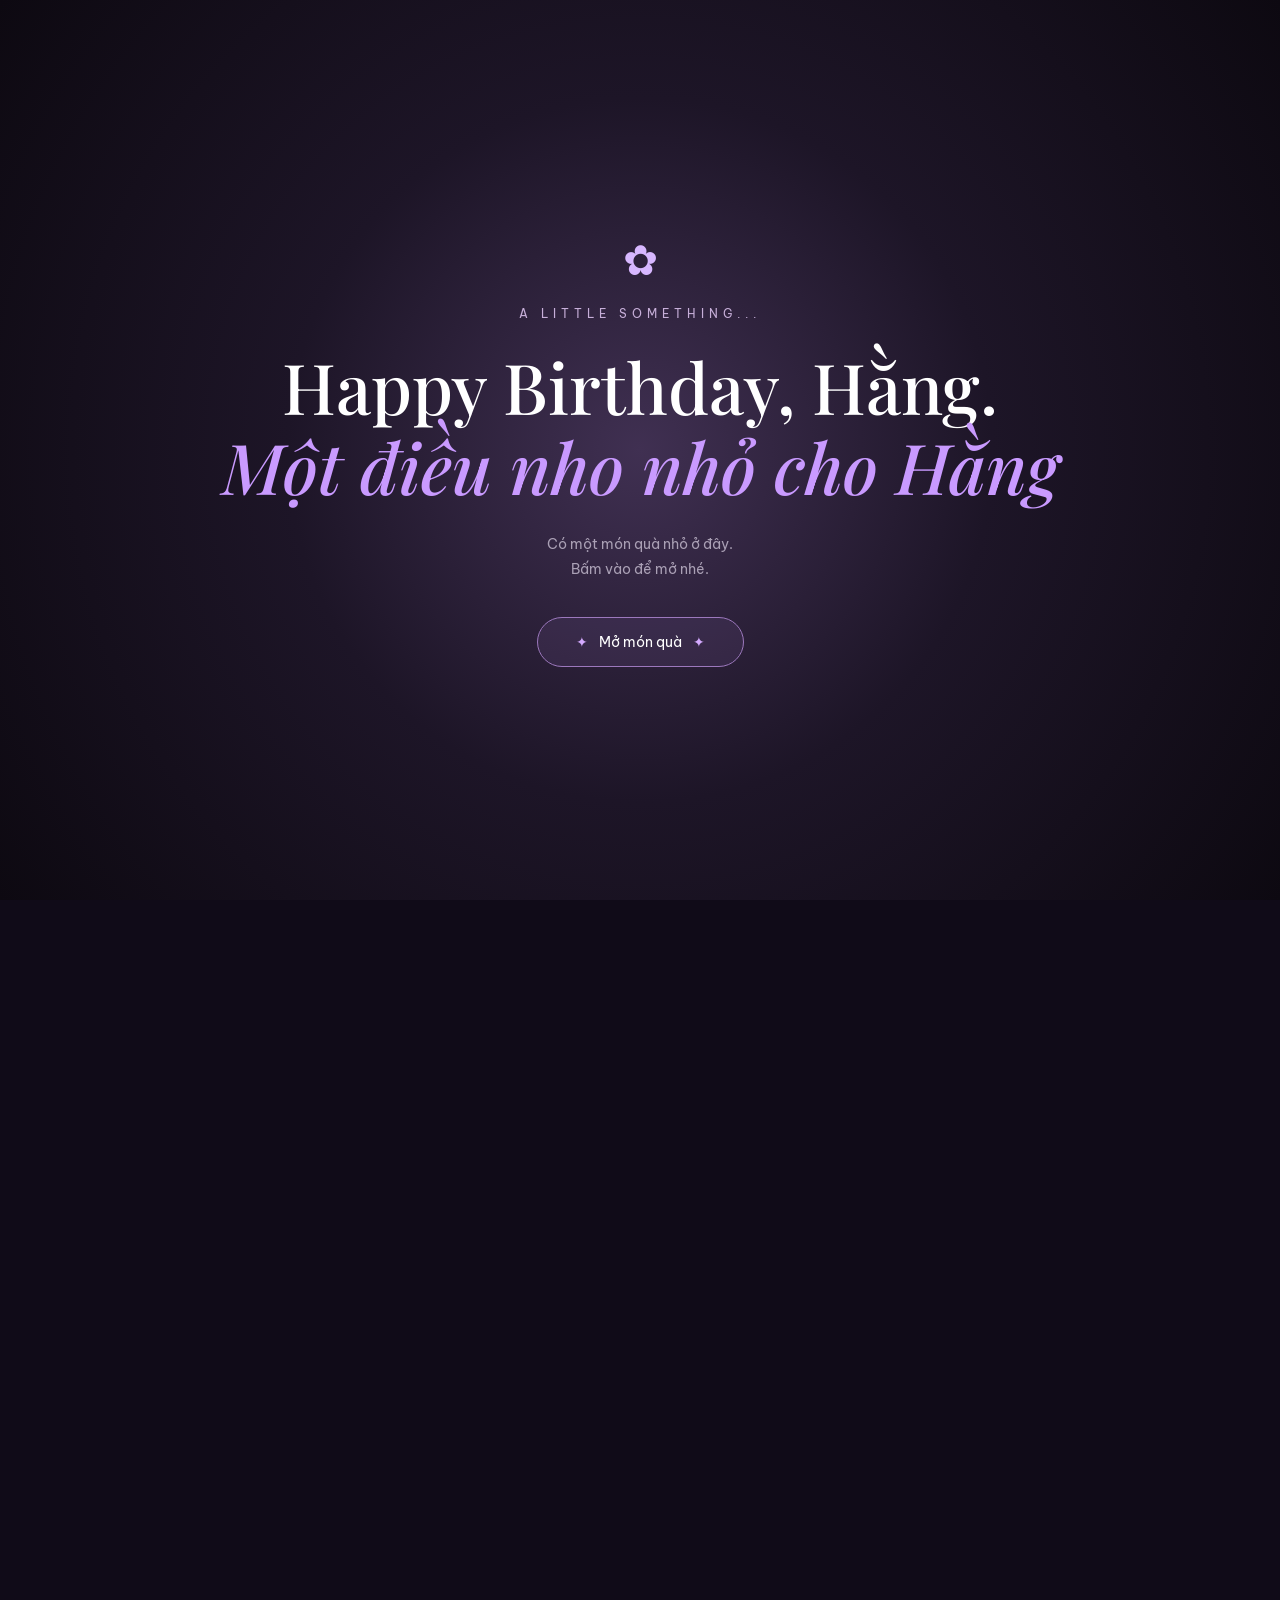
<file: index.html>
<!DOCTYPE html>
<html lang="vi">

<head>
    <meta charset="UTF-8">
    <meta name="viewport" content="width=device-width, initial-scale=1.0">

    <title>Hằng</title>

    <link rel="stylesheet" href="style.css">

    <link rel="preconnect" href="https://fonts.googleapis.com">
    <link rel="preconnect" href="https://fonts.gstatic.com" crossorigin>

    <link href="https://fonts.googleapis.com/css2?family=Be+Vietnam+Pro:wght@300;400;500;600&family=Playfair+Display:ital,wght@0,500;0,600;1,500&display=swap" rel="stylesheet">
</head>

<body>

    <!-- MÀN HÌNH MỞ ĐẦU -->
    <section id="intro">

        <div class="stars"></div>

        <div class="intro-content">

            <div class="tiny-flower">✿</div>

            <p class="small-title">
                A little something...
            </p>

            <h1>
                Happy Birthday, Hằng.<br>
                <span>Một điều nho nhỏ cho Hằng</span>
            </h1>

            <p class="intro-text">
                Có một món quà nhỏ ở đây.<br>
                Bấm vào để mở nhé.
            </p>

            <button id="openBtn">
                <span>✦</span>
                Mở món quà
                <span>✦</span>
            </button>

        </div>

    </section>


    <!-- TRANG CHÍNH -->
    <main id="main">

        <!-- BACKGROUND -->
        <div class="background-glow"></div>

        <div class="floating-petals"></div>


        <!-- HEADER -->
        <header>

            <div class="logo">
                <span>✿</span>
                Lavender
            </div>

            <nav>
                <a href="#flower">Hoa</a>
                <a href="#message">Lời nhắn</a>
            </nav>

        </header>


        <!-- HERO -->
        <section class="hero">

            <div class="hero-text">

                <p class="eyebrow">
                    A little lavender...
                </p>

                <h2>
                    Một bó hoa nhỏ,<br>
                    <i>một chút dịu dàng.</i>
                </h2>

                <p>
                    Lavender thường được nhắc đến như một
                    loài hoa của sự bình yên, nhẹ nhàng và những
                    điều tốt đẹp.
                </p>

                <div class="line"></div>

                <span class="date">
                    Made with a little bit of care ♡
                </span>

            </div>


            <!-- BÓ HOA -->
            <div class="bouquet-area" id="flower">

                <div class="glow"></div>

                <div class="bouquet">

                    <!-- CÀNH 1 -->
                    <div class="stem stem1">
                        <div class="lavender-buds">
                            <i></i><i></i><i></i><i></i><i></i>
                            <i></i><i></i><i></i>
                        </div>
                    </div>

                    <!-- CÀNH 2 -->
                    <div class="stem stem2">
                        <div class="lavender-buds">
                            <i></i><i></i><i></i><i></i><i></i>
                            <i></i><i></i><i></i><i></i>
                        </div>
                    </div>

                    <!-- CÀNH 3 -->
                    <div class="stem stem3">
                        <div class="lavender-buds">
                            <i></i><i></i><i></i><i></i><i></i>
                            <i></i><i></i><i></i>
                        </div>
                    </div>

                    <!-- CÀNH GIỮA -->
                    <div class="stem stem4">
                        <div class="lavender-buds">
                            <i></i><i></i><i></i><i></i><i></i>
                            <i></i><i></i><i></i><i></i><i></i>
                        </div>
                    </div>

                    <!-- CÀNH 5 -->
                    <div class="stem stem5">
                        <div class="lavender-buds">
                            <i></i><i></i><i></i><i></i><i></i>
                            <i></i><i></i><i></i>
                        </div>
                    </div>

                    <!-- CÀNH 6 -->
                    <div class="stem stem6">
                        <div class="lavender-buds">
                            <i></i><i></i><i></i><i></i><i></i>
                            <i></i><i></i>
                        </div>
                    </div>


                    <!-- LÁ -->
                    <div class="leaf leaf1"></div>
                    <div class="leaf leaf2"></div>
                    <div class="leaf leaf3"></div>
                    <div class="leaf leaf4"></div>


                    <!-- GIẤY GÓI -->
                    <div class="paper paper-back"></div>
                    <div class="paper paper-front"></div>


                    <!-- NƠ -->
                    <div class="bow">

                        <div class="bow-left"></div>

                        <div class="bow-center"></div>

                        <div class="bow-right"></div>

                    </div>

                    <!-- TAG -->
                    <div class="tag">
                        For<br>
                        You
                        <small>♡</small>
                    </div>

                </div>

            </div>

        </section>


        <!-- LỜI NHẮN -->
        <section id="message" class="message-section">

            <div class="message-card">

                <div class="card-flower">
                    ✿
                </div>

                <p class="card-small">
                    A little message
                </p>

                <h3>
                    Gửi bạn,
                </h3>

                <p id="typing"></p>

                <div class="card-line"></div>

                <span>
                    Mong rằng hôm nay của bạn<br>
                    sẽ dịu dàng như những cánh lavender này. 💜
                </span>

                <div class="heart">
                    ♡
                </div>

            </div>

        </section>


        <!-- FOOTER -->
        <footer>

            <span>Made with ♡</span>

            <span>Lavender • 2026</span>

        </footer>

    </main>


    <script src="script.js"></script>

</body>

</html>
</file>
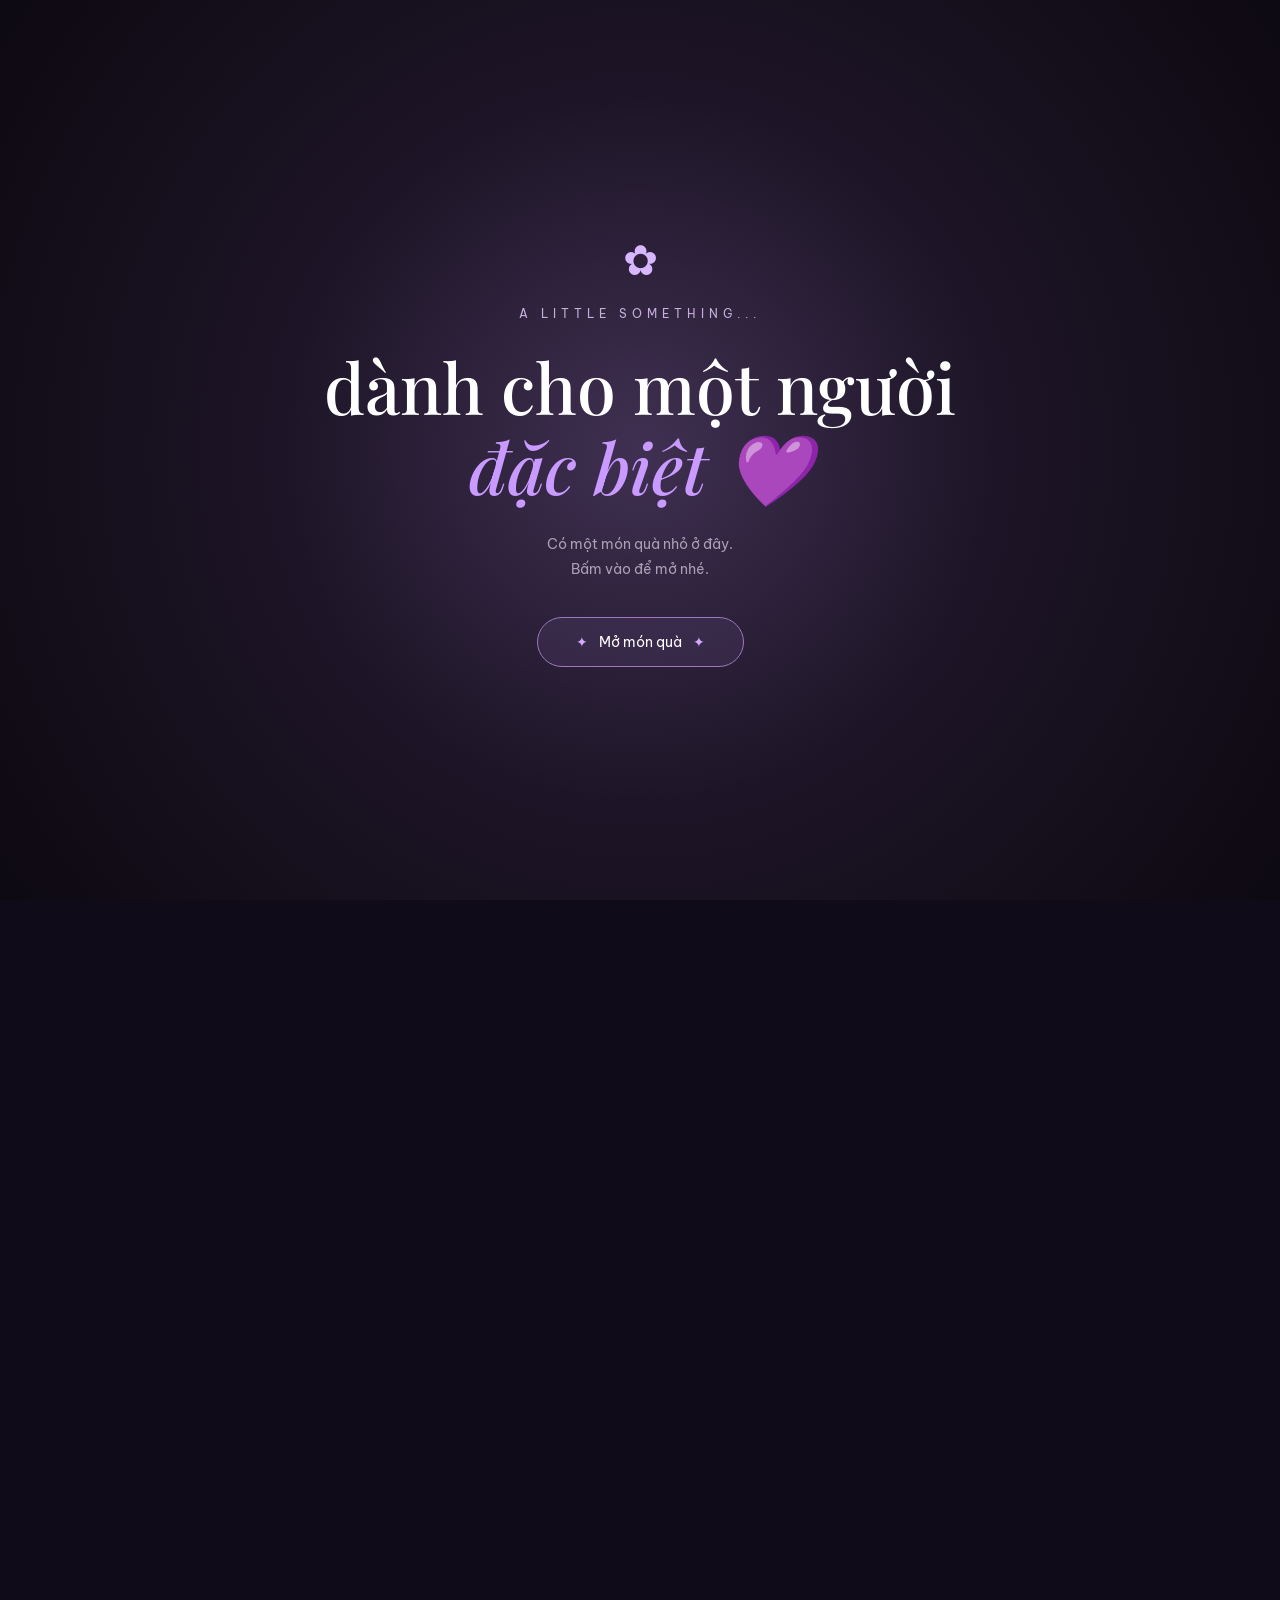
<file: hoalavender.html>
<!DOCTYPE html>
<html lang="vi">

<head>
    <meta charset="UTF-8">
    <meta name="viewport" content="width=device-width, initial-scale=1.0">

    <title>For You 💜</title>

    <link rel="stylesheet" href="style.css">

    <link rel="preconnect" href="https://fonts.googleapis.com">
    <link rel="preconnect" href="https://fonts.gstatic.com" crossorigin>

    <link href="https://fonts.googleapis.com/css2?family=Be+Vietnam+Pro:wght@300;400;500;600&family=Playfair+Display:ital,wght@0,500;0,600;1,500&display=swap" rel="stylesheet">
</head>

<body>

    <!-- MÀN HÌNH MỞ ĐẦU -->
    <section id="intro">

        <div class="stars"></div>

        <div class="intro-content">

            <div class="tiny-flower">✿</div>

            <p class="small-title">
                A little something...
            </p>

            <h1>
                dành cho một người<br>
                <span>đặc biệt 💜</span>
            </h1>

            <p class="intro-text">
                Có một món quà nhỏ ở đây.<br>
                Bấm vào để mở nhé.
            </p>

            <button id="openBtn">
                <span>✦</span>
                Mở món quà
                <span>✦</span>
            </button>

        </div>

    </section>


    <!-- TRANG CHÍNH -->
    <main id="main">

        <!-- BACKGROUND -->
        <div class="background-glow"></div>

        <div class="floating-petals"></div>


        <!-- HEADER -->
        <header>

            <div class="logo">
                <span>✿</span>
                Lavender
            </div>

            <nav>
                <a href="#flower">Hoa</a>
                <a href="#message">Lời nhắn</a>
            </nav>

        </header>


        <!-- HERO -->
        <section class="hero">

            <div class="hero-text">

                <p class="eyebrow">
                    A little lavender...
                </p>

                <h2>
                    Một bó hoa nhỏ,<br>
                    <i>một chút dịu dàng.</i>
                </h2>

                <p>
                    Lavender thường được nhắc đến như một
                    loài hoa của sự bình yên, nhẹ nhàng và những
                    điều tốt đẹp.
                </p>

                <div class="line"></div>

                <span class="date">
                    Made with a little bit of care ♡
                </span>

            </div>


            <!-- BÓ HOA -->
            <div class="bouquet-area" id="flower">

                <div class="glow"></div>

                <div class="bouquet">

                    <!-- CÀNH 1 -->
                    <div class="stem stem1">
                        <div class="lavender-buds">
                            <i></i><i></i><i></i><i></i><i></i>
                            <i></i><i></i><i></i>
                        </div>
                    </div>

                    <!-- CÀNH 2 -->
                    <div class="stem stem2">
                        <div class="lavender-buds">
                            <i></i><i></i><i></i><i></i><i></i>
                            <i></i><i></i><i></i><i></i>
                        </div>
                    </div>

                    <!-- CÀNH 3 -->
                    <div class="stem stem3">
                        <div class="lavender-buds">
                            <i></i><i></i><i></i><i></i><i></i>
                            <i></i><i></i><i></i>
                        </div>
                    </div>

                    <!-- CÀNH GIỮA -->
                    <div class="stem stem4">
                        <div class="lavender-buds">
                            <i></i><i></i><i></i><i></i><i></i>
                            <i></i><i></i><i></i><i></i><i></i>
                        </div>
                    </div>

                    <!-- CÀNH 5 -->
                    <div class="stem stem5">
                        <div class="lavender-buds">
                            <i></i><i></i><i></i><i></i><i></i>
                            <i></i><i></i><i></i>
                        </div>
                    </div>

                    <!-- CÀNH 6 -->
                    <div class="stem stem6">
                        <div class="lavender-buds">
                            <i></i><i></i><i></i><i></i><i></i>
                            <i></i><i></i>
                        </div>
                    </div>


                    <!-- LÁ -->
                    <div class="leaf leaf1"></div>
                    <div class="leaf leaf2"></div>
                    <div class="leaf leaf3"></div>
                    <div class="leaf leaf4"></div>


                    <!-- GIẤY GÓI -->
                    <div class="paper paper-back"></div>
                    <div class="paper paper-front"></div>


                    <!-- NƠ -->
                    <div class="bow">

                        <div class="bow-left"></div>

                        <div class="bow-center"></div>

                        <div class="bow-right"></div>

                    </div>

                    <!-- TAG -->
                    <div class="tag">
                        For<br>
                        You
                        <small>♡</small>
                    </div>

                </div>

            </div>

        </section>


        <!-- LỜI NHẮN -->
        <section id="message" class="message-section">

            <div class="message-card">

                <div class="card-flower">
                    ✿
                </div>

                <p class="card-small">
                    A little message
                </p>

                <h3>
                    Gửi bạn,
                </h3>

                <p id="typing"></p>

                <div class="card-line"></div>

                <span>
                    Mong rằng hôm nay của bạn<br>
                    sẽ dịu dàng như những cánh lavender này. 💜
                </span>

                <div class="heart">
                    ♡
                </div>

            </div>

        </section>


        <!-- FOOTER -->
        <footer>

            <span>Made with ♡</span>

            <span>Lavender • 2026</span>

        </footer>

    </main>


    <script src="script.js"></script>

</body>

</html>
</file>
<file: style.css>
* {
    margin: 0;
    padding: 0;
    box-sizing: border-box;
}

html {
    scroll-behavior: smooth;
}

body {
    font-family: "Be Vietnam Pro", sans-serif;
    background: #100b18;
    color: white;
    overflow-x: hidden;
}


/* =========================
   INTRO
========================= */

#intro {
    position: fixed;
    inset: 0;
    z-index: 100;

    display: flex;
    justify-content: center;
    align-items: center;

    background:
        radial-gradient(circle at center,
        #403052 0%,
        #1d1527 45%,
        #0d0911 100%);

    transition: 1.2s ease;
}

#intro.hide {
    opacity: 0;
    pointer-events: none;
    transform: scale(1.08);
}


.intro-content {
    text-align: center;
    animation: introAppear 1.5s ease;
}

.tiny-flower {
    font-size: 42px;
    color: #d7b7ff;
    margin-bottom: 20px;

    animation: flowerFloat 3s ease-in-out infinite;
}

.small-title {
    font-size: 12px;
    letter-spacing: 5px;
    text-transform: uppercase;
    color: #c7afd9;
    margin-bottom: 25px;
}

.intro-content h1 {
    font-family: "Playfair Display", serif;
    font-size: clamp(40px, 6vw, 70px);
    line-height: 1.15;
    font-weight: 500;
}

.intro-content h1 span {
    color: #c99aff;
    font-style: italic;
}

.intro-text {
    margin-top: 25px;
    color: #aaa0b5;
    line-height: 1.8;
    font-size: 14px;
}


#openBtn {
    margin-top: 35px;

    padding: 15px 30px;

    border: 1px solid #9c78bd;
    border-radius: 50px;

    background: rgba(160, 120, 200, 0.1);
    color: white;

    font-family: inherit;
    font-size: 14px;

    cursor: pointer;

    transition: .4s;
}

#openBtn span {
    color: #d4aaff;
    margin: 0 8px;
}

#openBtn:hover {
    background: #80609b;
    transform: translateY(-4px);
    box-shadow: 0 10px 35px rgba(190, 130, 255, .25);
}


/* =========================
   MAIN
========================= */

#main {
    min-height: 100vh;
    background:
        radial-gradient(circle at 50% 30%,
        #352540,
        #17111f 55%,
        #0d0912);

    opacity: 0;
    transition: 1.5s ease;
}

#main.show {
    opacity: 1;
}


.background-glow {
    position: fixed;
    width: 500px;
    height: 500px;

    left: 50%;
    top: 35%;

    transform: translate(-50%, -50%);

    background: #9c5bd8;
    filter: blur(180px);
    opacity: .13;

    pointer-events: none;
}


/* =========================
   HEADER
========================= */

header {
    position: relative;
    z-index: 5;

    width: min(1100px, 90%);
    margin: auto;

    height: 90px;

    display: flex;
    align-items: center;
    justify-content: space-between;
}

.logo {
    font-family: "Playfair Display", serif;
    font-size: 20px;
    font-style: italic;
}

.logo span {
    color: #c999ff;
    margin-right: 8px;
}

nav {
    display: flex;
    gap: 35px;
}

nav a {
    color: #aaa0b5;
    text-decoration: none;
    font-size: 13px;

    transition: .3s;
}

nav a:hover {
    color: #d3a8ff;
}


/* =========================
   HERO
========================= */

.hero {
    width: min(1100px, 90%);
    min-height: 760px;

    margin: auto;

    display: grid;
    grid-template-columns: 40% 60%;

    align-items: center;
}

.hero-text {
    position: relative;
    z-index: 5;
}

.eyebrow {
    color: #b78add;
    letter-spacing: 4px;
    text-transform: uppercase;
    font-size: 11px;

    margin-bottom: 25px;
}

.hero-text h2 {
    font-family: "Playfair Display", serif;

    font-size: clamp(45px, 5vw, 70px);
    font-weight: 500;

    line-height: 1.1;
}

.hero-text h2 i {
    color: #c9a2ec;
}

.hero-text > p:not(.eyebrow) {
    color: #a79eaf;

    max-width: 390px;

    margin-top: 30px;

    line-height: 1.9;
    font-size: 14px;
}

.line {
    width: 70px;
    height: 1px;

    background: #9d73bd;

    margin: 35px 0 20px;
}

.date {
    color: #71677a;
    font-size: 11px;
}


/* =========================
   BOUQUET
========================= */

.bouquet-area {
    position: relative;

    height: 680px;

    display: flex;
    justify-content: center;
    align-items: center;
}

.glow {
    position: absolute;

    width: 430px;
    height: 430px;

    background: #8e56b8;

    filter: blur(100px);

    opacity: .16;
}


.bouquet {
    position: relative;

    width: 470px;
    height: 600px;

    animation: bouquetSway 5s ease-in-out infinite;
    transform-origin: 50% 90%;
}


/* CÀNH */

.stem {
    position: absolute;

    bottom: 185px;
    left: 50%;

    width: 5px;
    height: 350px;

    background: linear-gradient(
        to right,
        #344c32,
        #78915d
    );

    border-radius: 10px;

    transform-origin: bottom;
}


/* vị trí từng cành */

.stem1 {
    transform: rotate(-32deg);
}

.stem2 {
    transform: rotate(-20deg);
}

.stem3 {
    transform: rotate(-10deg);
}

.stem4 {
    transform: rotate(0);
}

.stem5 {
    transform: rotate(12deg);
}

.stem6 {
    transform: rotate(25deg);
}


/* HOA NHỎ */

.lavender-buds {
    position: absolute;
    top: -5px;
    left: 50%;

    width: 35px;
    height: 230px;

    transform: translateX(-50%);
}

.lavender-buds i {
    position: absolute;

    width: 15px;
    height: 23px;

    background: linear-gradient(
        135deg,
        #c889f4,
        #7442a0
    );

    border-radius: 70% 30% 70% 30%;

    transform: rotate(45deg);

    box-shadow:
        0 0 10px rgba(180, 110, 240, .25);
}

.lavender-buds i:nth-child(1) {
    top: 0;
    left: 8px;
}

.lavender-buds i:nth-child(2) {
    top: 25px;
    left: -4px;
}

.lavender-buds i:nth-child(3) {
    top: 48px;
    left: 9px;
}

.lavender-buds i:nth-child(4) {
    top: 72px;
    left: -5px;
}

.lavender-buds i:nth-child(5) {
    top: 95px;
    left: 8px;
}

.lavender-buds i:nth-child(6) {
    top: 118px;
    left: -4px;
}

.lavender-buds i:nth-child(7) {
    top: 141px;
    left: 8px;
}

.lavender-buds i:nth-child(8) {
    top: 165px;
    left: -4px;
}

.lavender-buds i:nth-child(9) {
    top: 188px;
    left: 8px;
}


/* =========================
   LÁ
========================= */

.leaf {
    position: absolute;

    width: 80px;
    height: 23px;

    background: linear-gradient(
        90deg,
        #45613c,
        #78935e
    );

    border-radius: 100% 0 100% 0;
}

.leaf1 {
    left: 100px;
    bottom: 270px;
    transform: rotate(-25deg);
}

.leaf2 {
    left: 115px;
    bottom: 330px;
    transform: rotate(-10deg);
}

.leaf3 {
    right: 90px;
    bottom: 290px;
    transform: scaleX(-1) rotate(-20deg);
}

.leaf4 {
    right: 105px;
    bottom: 350px;
    transform: scaleX(-1) rotate(-10deg);
}


/* =========================
   GIẤY
========================= */

.paper {
    position: absolute;

    bottom: 35px;
    left: 50%;

    width: 360px;
    height: 330px;

    transform: translateX(-50%);

    clip-path: polygon(
        8% 0,
        92% 0,
        100% 100%,
        0 100%
    );
}

.paper-back {
    background: #e8d3ee;

    transform:
        translateX(-50%)
        rotate(-7deg);
}

.paper-front {
    background:
        linear-gradient(
            135deg,
            #fff8fa,
            #e4d1e9
        );
}


/* =========================
   NƠ
========================= */

.bow {
    position: absolute;

    bottom: 135px;
    left: 50%;

    transform: translateX(-50%);

    width: 170px;
    height: 80px;
}

.bow-left,
.bow-right {
    position: absolute;

    width: 90px;
    height: 55px;

    background: #a56acb;

    top: 5px;

    box-shadow:
        0 5px 15px rgba(0,0,0,.2);
}

.bow-left {
    right: 50%;
    border-radius: 80% 20% 20% 80%;
    transform: rotate(15deg);
}

.bow-right {
    left: 50%;
    border-radius: 20% 80% 80% 20%;
    transform: rotate(-15deg);
}

.bow-center {
    position: absolute;

    width: 35px;
    height: 45px;

    background: #8750ad;

    border-radius: 50%;

    left: 50%;
    top: 10px;

    transform: translateX(-50%);

    z-index: 2;
}


/* =========================
   TAG
========================= */

.tag {
    position: absolute;

    bottom: 70px;
    left: 50%;

    transform: translateX(-50%) rotate(3deg);

    width: 65px;
    height: 85px;

    padding-top: 16px;

    text-align: center;

    background: #fff8e9;

    color: #765c7e;

    font-family: "Playfair Display", serif;

    font-size: 16px;

    box-shadow: 0 5px 15px rgba(0,0,0,.15);
}

.tag small {
    display: block;
    color: #9a65bc;
}


/* =========================
   MESSAGE
========================= */

.message-section {
    min-height: 650px;

    display: flex;
    justify-content: center;
    align-items: center;

    padding: 100px 20px;
}

.message-card {
    position: relative;

    width: min(600px, 100%);

    padding: 70px 60px;

    text-align: center;

    background:
        linear-gradient(
            145deg,
            rgba(255,255,255,.08),
            rgba(255,255,255,.025)
        );

    border: 1px solid rgba(210,170,240,.18);

    border-radius: 4px;

    box-shadow:
        0 30px 80px rgba(0,0,0,.3);
}

.card-flower {
    color: #c28df0;
    font-size: 35px;
    margin-bottom: 15px;
}

.card-small {
    color: #a989bc;
    text-transform: uppercase;
    letter-spacing: 4px;
    font-size: 10px;
}

.message-card h3 {
    font-family: "Playfair Display", serif;
    font-size: 40px;
    font-weight: 500;
    margin: 25px 0;
}

#typing {
    min-height: 100px;

    color: #bcb2c2;

    line-height: 2;

    font-size: 14px;
}

.card-line {
    width: 50px;
    height: 1px;

    background: #9364b4;

    margin: 25px auto;
}

.message-card > span {
    color: #8e8295;
    font-size: 12px;
    line-height: 1.8;
}

.heart {
    margin-top: 30px;

    color: #c493e9;
    font-size: 28px;

    animation: heartbeat 2s ease-in-out infinite;
}


/* =========================
   PETALS
========================= */

.petal {
    position: fixed;

    top: -30px;

    width: 9px;
    height: 15px;

    background: #bd8de0;

    border-radius: 100% 0 100% 0;

    opacity: .55;

    pointer-events: none;

    animation: fall linear forwards;

    z-index: 2;
}


/* =========================
   FOOTER
========================= */

footer {
    width: min(1100px, 90%);

    margin: auto;

    padding: 35px 0;

    border-top: 1px solid rgba(255,255,255,.07);

    display: flex;
    justify-content: space-between;

    color: #655b6b;

    font-size: 10px;
}


/* =========================
   ANIMATIONS
========================= */

@keyframes bouquetSway {

    0%, 100% {
        transform: rotate(-1deg);
    }

    50% {
        transform: rotate(1.5deg);
    }
}

@keyframes flowerFloat {

    0%, 100% {
        transform: translateY(0);
    }

    50% {
        transform: translateY(-10px);
    }
}

@keyframes introAppear {

    from {
        opacity: 0;
        transform: translateY(30px);
    }

    to {
        opacity: 1;
        transform: translateY(0);
    }
}

@keyframes heartbeat {

    0%, 100% {
        transform: scale(1);
    }

    50% {
        transform: scale(1.15);
    }
}

@keyframes fall {

    to {
        transform:
            translateY(110vh)
            translateX(100px)
            rotate(360deg);
    }
}


/* =========================
   MOBILE
========================= */

@media (max-width: 800px) {

    header {
        height: 70px;
    }

    nav {
        display: none;
    }

    .hero {
        grid-template-columns: 1fr;

        min-height: auto;

        padding-top: 70px;
    }

    .hero-text {
        text-align: center;
    }

    .hero-text > p:not(.eyebrow) {
        margin-left: auto;
        margin-right: auto;
    }

    .line {
        margin-left: auto;
        margin-right: auto;
    }

    .bouquet-area {
        height: 600px;

        transform: scale(.8);

        margin-top: -30px;
    }

    .message-card {
        padding: 50px 25px;
    }

    footer {
        flex-direction: column;
        gap: 10px;
        text-align: center;
    }
}
</file>
